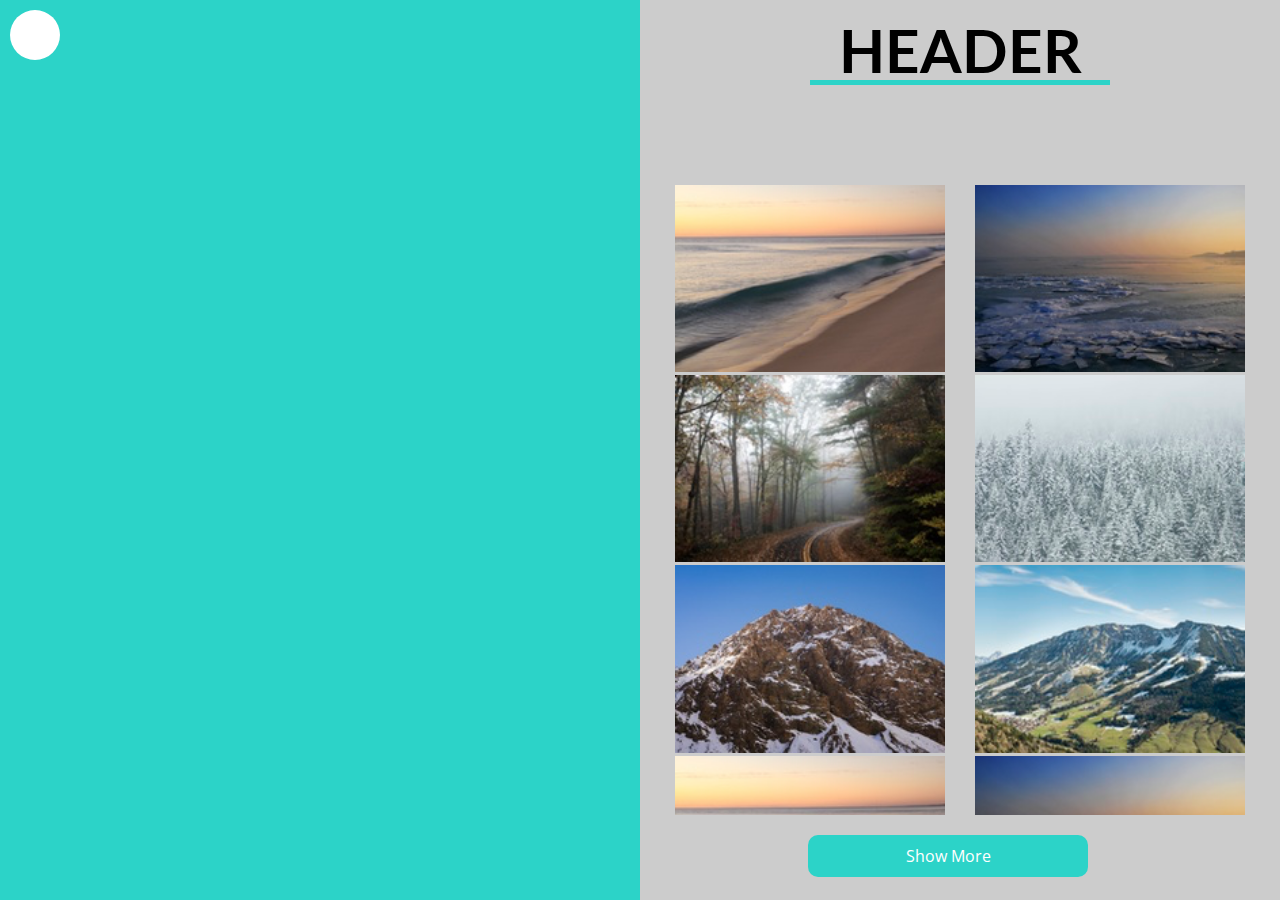
<file: example/index.html>
<!DOCTYPE html>
<html lang="en">
<head>
    <meta charset="UTF-8">
    <meta name="viewport" content="width=device-width, initial-scale=1.0">


    <title>Fun</title>

    <link rel="stylesheet" href="styles/reset.css">
    <link rel="stylesheet" href="styles/main.css">
</head>
<body>
<main role="main">
<aside class="menu-slide">
    <h1 id="close">x</h1>
    Hey I am the aside
</aside>
    <section class="home-page-container container-left">
        <div class="menu" id="ham">
        </div>
    </section>

    <section class="home-page-container container-right">
        <header>
            <h1>Header</h1>
        </header>
        <section class="images-container">
           <div class="image">
               <img src="img/3.png" alt="Image">
           </div>

            <div class="image">
                <img src="img/4.png" alt="Image">
            </div>

            <div class="image">
                <img src="img/5.png" alt="Image">
            </div>

            <div class="image">
                <img src="img/6.png" alt="Image">
            </div>
            <div class="image">
                <img src="img/7.png" alt="Image">
            </div>

            <div class="image">
                <img src="img/8.png" alt="Image">
            </div>
            <div class="image">
                <img src="img/3.png" alt="Image">
            </div>

            <div class="image">
                <img src="img/4.png" alt="Image">
            </div>

            <div class="image">
                <img src="img/5.png" alt="Image">
            </div>

            <div class="image">
                <img src="img/6.png" alt="Image">
            </div>
            <div class="image">
                <img src="img/7.png" alt="Image">
            </div>

            <div class="image">
                <img src="img/8.png" alt="Image">
            </div>
        </section>


        <footer class="right-footer">
            <button>Show More</button>
        </footer>

    </section>




</main>


<script src="js/animate.js"></script>
</body>
</html>
</file>
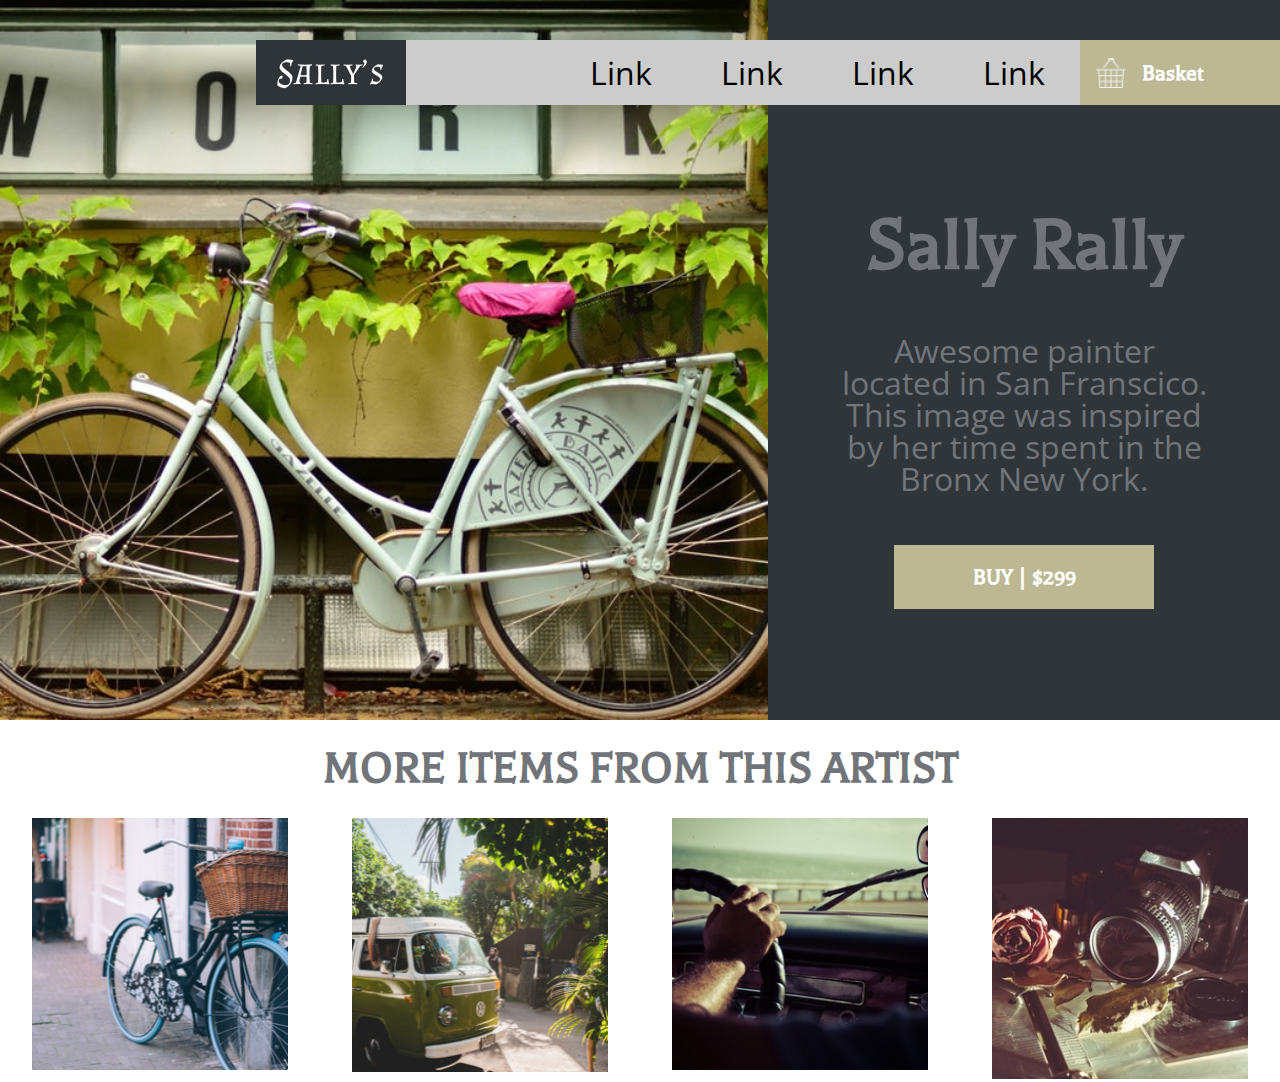
<file: sallys/index.html>
<!DOCTYPE html>
<html lang="en">
<head>
    <title>Sally's</title>

    <meta charset="UTF-8">
    <meta name="viewport" content="width=device-width, initial-scale=1.0">

    <link rel="stylesheet" href="./styles/reset.css">
    <link rel="stylesheet" href="./styles/main.css">

</head>
<body>
<main role="main">

    <aside class="menu-slide">
        <h1 id="close">x</h1>
        Hey I am the aside
    </aside>

    <header class="main-header">

        <img class="dark-logo" src="./img/Sally-logo.jpg" alt="Sally's Logo">
        <img class="white-logo" src="./img/Sally’s-white-logo.png" alt="Sally's Logo">

        <nav class="main-nav">
            <div class="links-container">
                <ul>
                    <li>Link</li>
                    <li>Link</li>
                    <li>Link</li>
                    <li>Link</li>
                </ul>

            </div>
            <div class="cart-container">
                <img src="./img/Basket.png" alt="Cart">
                <h6>Basket</h6>
            </div>
            <div id="ham" class="hamburger">
                <img src="./img/Ham.png" alt="HAM">
            </div>
        </nav>
    </header>

<section class="home-page-top-container">
    <section class="home-page-container container-left">
        <!--<div class="menu" id="ham">-->
        <!--</div>-->
    </section>

    <section class="home-page-container container-right">
        <section class="container-right-inner">
            <h1>Sally Rally</h1>
            <p>Awesome painter located in
                San Franscico. This image was
                inspired by her time spent
                in the Bronx New York.  </p>

            <button>BUY | $299</button>
        </section>
    </section>
</section>


<section class="home-page-bottom-container">
    <h3>MORE ITEMS FROM THIS ARTIST</h3>

    <section class="home-page-bottom-images-container">
        <div class="image-container">
            <img src="./img/img1.png" alt="Artist Image">
        </div>
        <div class="image-container">
            <img src="./img/img2.png" alt="Artist Image">
        </div>
        <div class="image-container">
            <img src="./img/img3.png" alt="Artist Image">
        </div>
        <div class="image-container">
            <img src="./img/img4.png" alt="Artist Image">
        </div>

    </section>
</section>






</main>


<script src="js/animate.js"></script>
</body>
</html>
</file>
<file: example/styles/main.css>
.home-page-container {
    width: 50%;
    height: 100vh;
    float: left;
    position: relative;
}

.container-left {
    background: #2CD3C8;
}

.menu {
    width: 50px;
    height: 50px;
    border-radius: 50%;
    background: #fff;
    position: absolute;
    top: 10px;
    left: 10px;
}

.container-right {
    background: #ccc;
    padding: 20px;
    text-align: center;

}

.container-right h1 {
    font-size: 60px;
    text-transform: uppercase;
    width: 50%;
    border-bottom: 5px solid #2CD3C8;
    margin: 0 auto 100px;
}

.right-footer {
    width: 45%;
    height: 50px;
    position: fixed;
    text-align: center;
    padding-top: 20px;
}

.right-footer button {
    background: #2CD3C8;
    width: 280px;
    padding: 10px;
    border-radius: 10px;
    border: none;
    color: #fff;
    font-size: 16px;

}

.images-container {
    display: flex;
    justify-content: space-around;
    flex-wrap: wrap;
    height: 70vh;
    overflow: scroll;
}

::-webkit-scrollbar {
    display: none;
}

.image {
    width: 45%;

}

.image img {
    width: 100%;
}

.main-header {
    width: 80%;
    height: 10vh;
    position: relative;
    margin: 40px auto;
    padding: 30px;
    background: #ccc;
}

.main-header:hover {
    background: #000;
}

.main-header:focus {
   outline: none;
    border: none;
}

.main-header  h1 {
    float: left;
    font-size: 28px;
}

.main-header nav {
    width: 30%;
    float: right;
    text-align: right;
}

.main-header ul li {
    display: inline-block;
    font-size: 20px;
    cursor: pointer;
}

.wide-box {
    position: relative;
    background: #1CEAF4;
    width: 80%;
    margin: 40px auto;
    height: 25vh;
}

.round {
    width: 50px;
    height: 50px;
    position: absolute;
    border-radius: 50%;
    background: #fff;
}

.top {
    top: 10px;
    left: 10px;
}

.bottom {
    bottom: 10px;
    right: 10px;
}



.double-box-container {
    width: 80%;
    margin: 40px auto 0;
}

.half-box {
    width: 49%;
    height: 25vh;
    position: relative;
    display: inline-block;
    background: #1CEAF4;
}

.box-left {
    float: left;
}

.box-right {
    float: right;
}

.top-left {
    top: 10px;
    left: 10px;
}

.top-right {
    top: 10px;
    right: 10px;
}

.bottom-left {
    bottom: 10px;
    left: 10px;
}

.bottom-right {
    bottom: 10px;
    right: 10px;
}

.box {
    width: 100%;
    height: 100vh;
    border-radius: .5em;
    position: absolute;  /* remove from flow so sunset is placed on top */
    background: white;
    box-shadow: 0 0 10px rgba(0, 0, 0, .7);
}

.box2 {
    display: inline-block;
    position: absolute;
    width: 520px;
    height: 100vh;
    transform: skewX(-16deg);
    left: -146px;
    background: gray;
    pointer-events: auto;
}

.menu-slide {
    position: absolute;
    height: 100%;
    width: 33%;
    opacity: 0;
    z-index: 12;
    left: -324px;
}

.animate {
    opacity: 1;
    position: absolute;
    height: 100%;
    width: 33%;
    background: #fff;
    left: 0px;
    transition: all 300ms ease-in-out;
}

#close {
    color: black;
}
</file>
<file: sallys/styles/main.css>
.home-page-top-container {
    display: flex;
}
.home-page-container {
    height: 80vh;
}

.container-left {
    width: 60%;
    background: url("../img/mainBG.png")center no-repeat;
    background-size: cover ;
}

.menu {
    width: 50px;
    height: 50px;
    border-radius: 50%;
    background: #fff;
    position: absolute;
    top: 10px;
    left: 10px;
}

.container-right {
    width: 40%;
    background: #303539;
    padding: 20px;
    text-align: center;
    display: flex;
    flex-direction: column;
    justify-content: flex-end;

}

.container-right-inner {
    height: 55vh;
}

.container-right-inner h1 {
    font-size: 5em;
    margin-bottom: 50px;
}

.container-right-inner p {
    width: 80%;
    margin: 0 auto 50px;
    font-size: 2em;
    color: #717579;

}

.container-right-inner button {
    background: #BCB893;
    width: 55%;
    padding: 20px;
    margin: auto;
    font-size: 1.5em;
    color: #fff;

}

.home-page-bottom-container {
    text-align: center;
    padding-top: 25px;

}

.home-page-bottom-container h3 {
    font-size: 3em;
    margin-bottom: 25px;
}

.home-page-bottom-images-container {
    display: flex;
    justify-content: space-around;
}

.image-container {
    width: 20%;
}
.image-container img {
    width: 100%;
}

.right-footer button {
    background: #2CD3C8;
    width: 280px;
    padding: 10px;
    border-radius: 10px;
    border: none;
    color: #fff;
    font-size: 16px;

}

.images-container {
    display: flex;
    justify-content: space-around;
    flex-wrap: wrap;
    height: 70vh;
    overflow: scroll;
}

::-webkit-scrollbar {
    display: none;
}

.image {
    width: 45%;

}

.image img {
    width: 100%;
}

.main-header {
    width: 80%;
    height: 65px;
    position: fixed;
    display: flex;
    right:0;
    margin: 40px auto;
    background: #ccc;
}

.main-nav {
    width: 100%;
    display: flex;
    align-items: center;
    justify-content: flex-end;

}


.main-nav ul {
    display: flex;
    justify-content: space-around;
    font-size: 2rem;
}

.links-container {
    width: 60%;

}

.white-logo {
    display: none;
}

.cart-container {
    background: #BCB893;
    width: 200px;
    height:65px;
    display: flex;
}

.cart-container img {
    width: 30px;
    height: 30px;
    align-self: center;
    margin-left: 1rem;

}

.cart-container h6 {
    color: #fff;
    font-size: 1.5rem;
    align-self: center;
    margin-left: 1rem;
}

.menu-slide {
    position: absolute;
    height: 100%;
    width: 33%;
    opacity: 0;
    z-index: 12;
    left: -324px;
}

.animate {
    opacity: 1;
    background: #fff;
    left: 0px;
    transition: all 300ms ease-in-out;
}

#close {
    color: black;
}

.hamburger {
    display: none;
}



@media(max-width: 750px) {

    .home-page-container {
        height: 45vh;
    }

    .home-page-top-container {
        flex-direction: column;
    }

    .dark-logo {
        display: none;
    }

    .container-left {
        width: 100%;
        /*background: url("../img/mainBG.png")center no-repeat;*/
        /*background-size: cover ;*/
    }

    .container-right {
        width: 100%;


    }

    .white-logo {
        display: block;
    }
    .links-container {
       display: none;

    }

    .main-header {
        width: 100%;
        margin: 0;
        background: rgba(71,71,68,0.7);
    }

    .hamburger {
        display: block;
    }
    .cart-container {
        display: none;
    }

}

/*@media(max-width: 900px) {*/
    /*.container-left {*/
        /*width: 50%;*/
        /*!*background: url("../img/mainBG.png")center no-repeat;*!*/
        /*!*background-size: cover ;*!*/
    /*}*/

    /*.container-right {*/
        /*width: 50%;*/


    /*}*/


/*}*/
</file>
